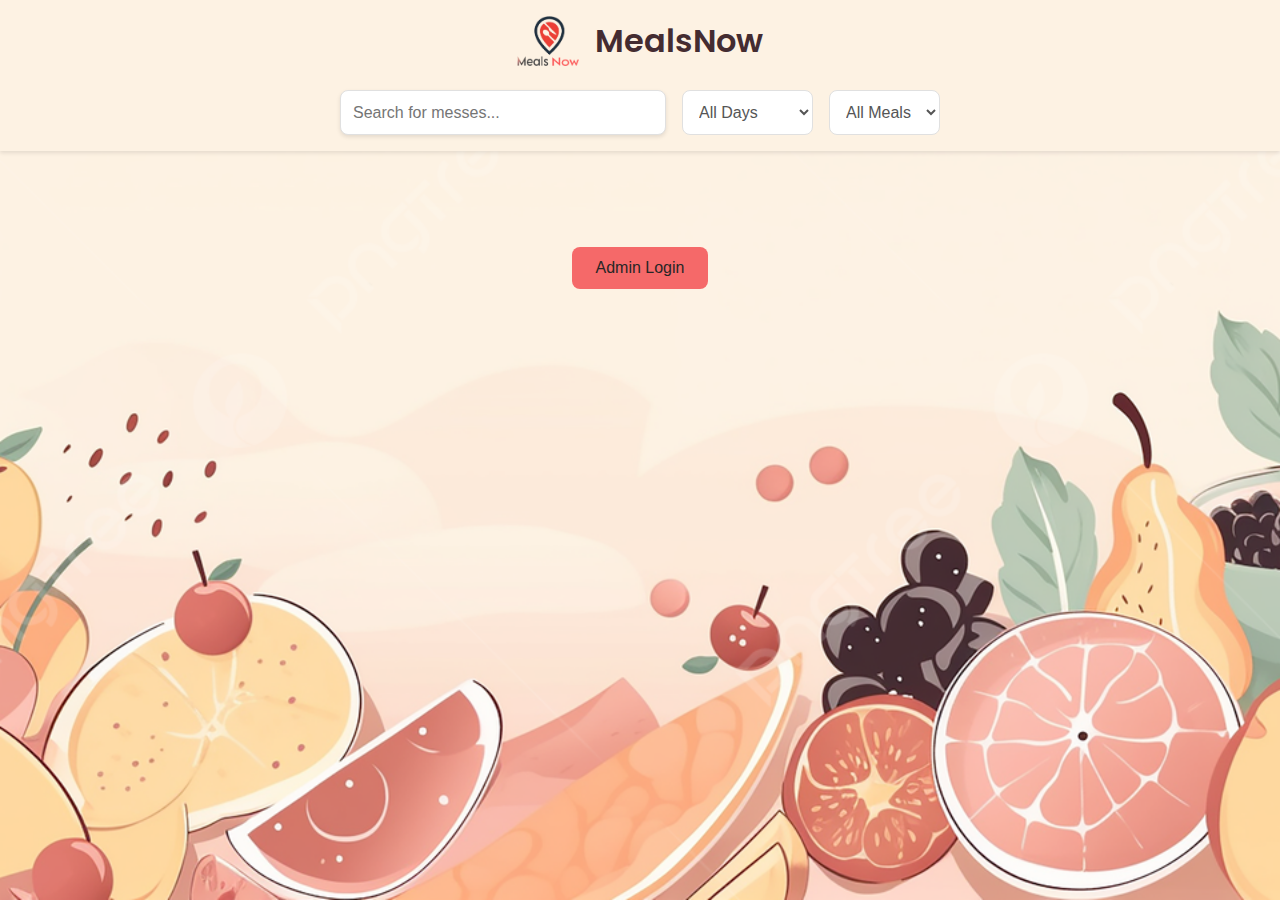
<file: index.html>
<!DOCTYPE html>
<html lang="en">
<head>
    <meta charset="UTF-8">
    <meta name="viewport" content="width=device-width, initial-scale=1.0">
    <title>MealsNow</title>
    <link rel="stylesheet" href="styles.css">
    <link href="https://fonts.googleapis.com/css2?family=Poppins:wght@400;600&display=swap" rel="stylesheet">
</head>
<body>
    <header>
        <div class="logo-container">
            <img src="logo.png" alt="MealsNow Logo" class="logo">
            <h1>MealsNow</h1>
        </div>
        <div class="search-filter">
            <input type="text" id="searchBar" placeholder="Search for messes...">
            <select id="dayFilter">
                <option value="all">All Days</option>
                <option value="Monday">Monday</option>
                <option value="Tuesday">Tuesday</option>
                <option value="Wednesday">Wednesday</option>
                <option value="Thursday">Thursday</option>
                <option value="Friday">Friday</option>
                <option value="Saturday">Saturday</option>
                <option value="Sunday">Sunday</option>
            </select>
            <select id="mealFilter">
                <option value="all">All Meals</option>
                <option value="Lunch">Lunch</option>
                <option value="Dinner">Dinner</option>
            </select>
        </div>
    </header>
    <main>
        <div id="messesList">
            <!-- Mess cards will be dynamically inserted here -->
        </div>
        <div class="admin-login-button">
            <button onclick="window.location.href='adminlogin.html'">Admin Login</button>
        </div>
    </main>
    <script src="script.js"></script>
</body>
</html>
</file>
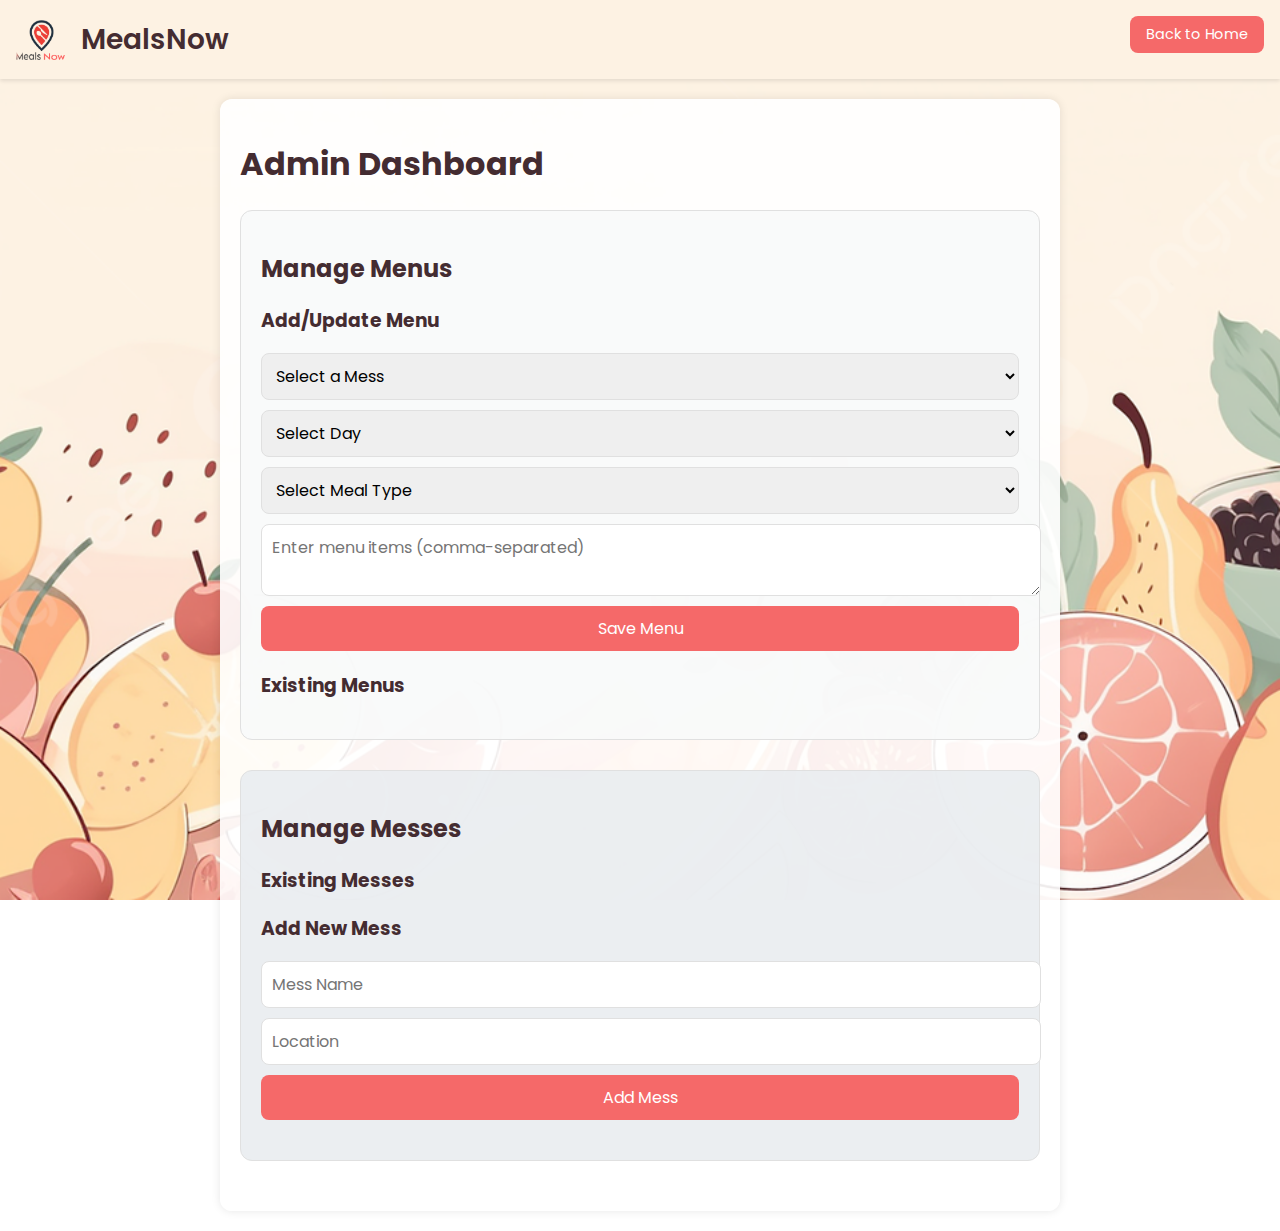
<file: admin.html>
<!DOCTYPE html>
<html lang="en">
<head>
  <meta charset="UTF-8">
  <meta name="viewport" content="width=device-width, initial-scale=1.0">
  <title>Admin Dashboard - MealsNow</title>
  <link rel="stylesheet" href="admin.css">
  <link href="https://fonts.googleapis.com/css2?family=Poppins:wght@400;600&display=swap" rel="stylesheet">
</head>
<body>
  <header>
    <div class="logo-container">
      <img src="logo.png" alt="MealsNow Logo" class="logo">
      <h1>MealsNow</h1>
    </div>
    <div class="admin-login-button">
      <button onclick="window.location.href='index.html'">Back to Home</button>
    </div>
  </header>

  <main>
    <div class="container">
      <h1>Admin Dashboard</h1>

      <!-- Section for Managing Menus -->
      <section class="menu-management">
        <h2>Manage Menus</h2>
        <form id="add-menu-form">
          <h3>Add/Update Menu</h3>
          <select id="mess-select" required>
            <option value="" disabled selected>Select a Mess</option>
          </select>
          
          <!-- Day Dropdown -->
          <select id="menu-day" required>
            <option value="" disabled selected>Select Day</option>
            <option value="Monday">Monday</option>
            <option value="Tuesday">Tuesday</option>
            <option value="Wednesday">Wednesday</option>
            <option value="Thursday">Thursday</option>
            <option value="Friday">Friday</option>
            <option value="Saturday">Saturday</option>
            <option value="Sunday">Sunday</option>
          </select>

          <!-- Meal Type Dropdown -->
          <select id="meal-type" required>
            <option value="" disabled selected>Select Meal Type</option>
            <option value="Lunch">Lunch</option>
            <option value="Dinner">Dinner</option>
          </select>

          <textarea id="menu-items" placeholder="Enter menu items (comma-separated)" required></textarea>
          <button type="submit">Save Menu</button>
        </form>

        <div class="menu-list">
          <h3>Existing Menus</h3>
          <ul id="menu-list">
            <!-- Dynamically populated list of menus -->
          </ul>
        </div>
      </section>

      <!-- Section for Managing Messes -->
      <section class="mess-management">
        <h2>Manage Messes</h2>
        <div class="mess-list">
          <h3>Existing Messes</h3>
          <ul id="mess-list">
            <!-- Dynamically populated list of messes -->
          </ul>
        </div>

        <form id="add-mess-form">
          <h3>Add New Mess</h3>
          <input type="text" id="mess-name" placeholder="Mess Name" required>
          <input type="text" id="mess-location" placeholder="Location" required>
          <button type="submit">Add Mess</button>
        </form>
      </section>
    </div>
  </main>

  <script src="admin.js"></script>
</body>
</html>
</file>
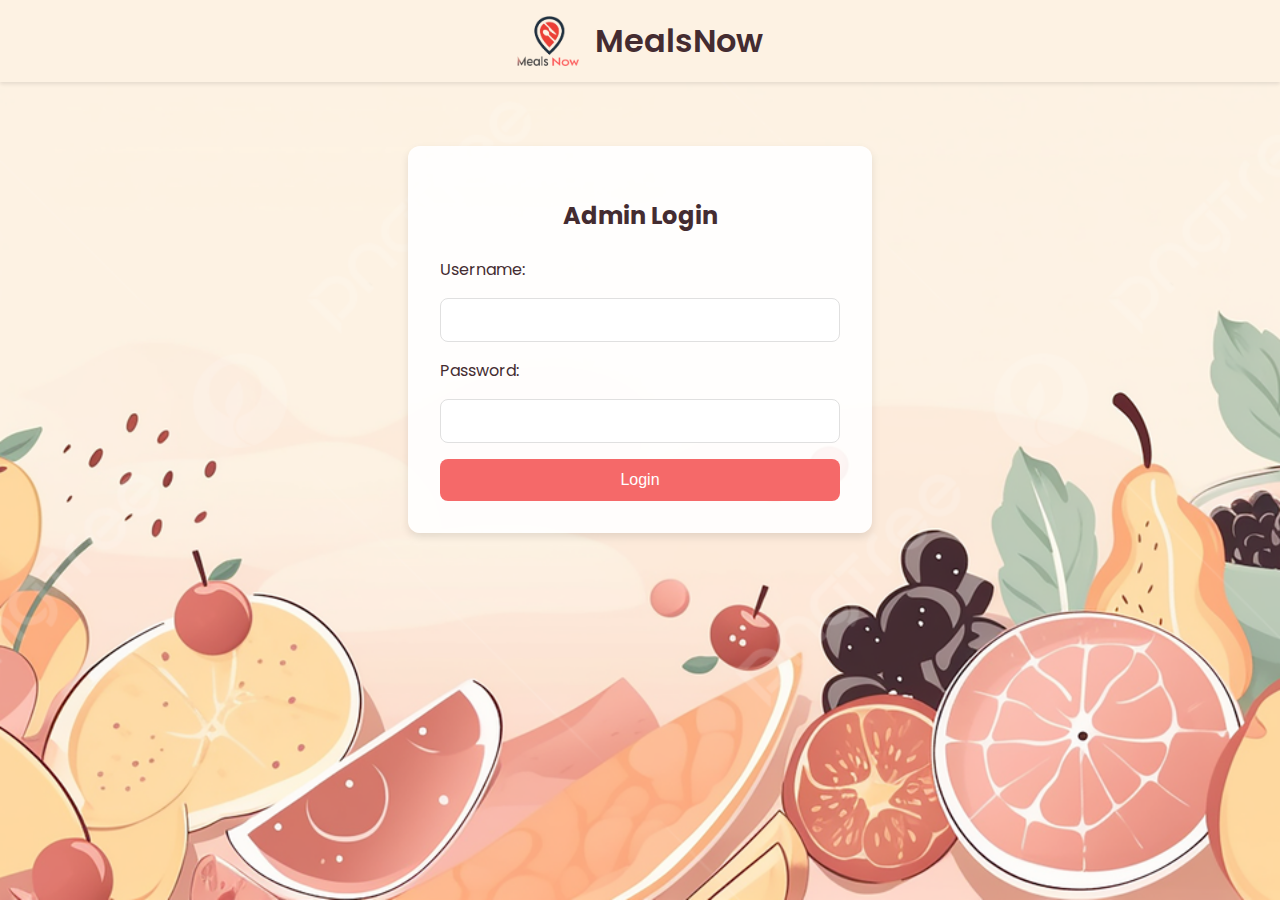
<file: adminlogin.html>
<!DOCTYPE html>
<html lang="en">
<head>
  <meta charset="UTF-8">
  <meta name="viewport" content="width=device-width, initial-scale=1.0">
  <title>Admin Login - MealsNow</title>
  <link rel="stylesheet" href="styles.css">
  <link href="https://fonts.googleapis.com/css2?family=Poppins:wght@400;600&display=swap" rel="stylesheet">
</head>
<body>
  <header>
    <div class="logo-container">
      <img src="logo.png" alt="MealsNow Logo" class="logo">
      <h1>MealsNow</h1>
    </div>
  </header>
  <main>
    <div class="login-container">
      <h2>Admin Login</h2>
      <form id="loginForm">
        <label for="username">Username:</label>
        <input type="text" id="username" name="username" required>
        
        <label for="password">Password:</label>
        <input type="password" id="password" name="password" required>
        
          <button onclick="window.location.href='admin.html'">Login</button>

      </form>
    </div>
  </main>
  <script src="script.js"></script>
</body>
</html>
</file>
<file: styles.css>
/* General Styles */
body {
  font-family: 'Poppins', sans-serif;
  margin: 0;
  padding: 0;
  background-image: url('bg.jpg'); /* Add your background image */
  background-size: cover; /* Cover the entire body */
  background-position: center; /* Center the image */
  background-repeat: no-repeat; /* Do not repeat the image */
  background-attachment: fixed; /* Fixed background for scrolling */
  color: #442c31; /* Deep brownish-red for text */
}

header {
  background: #fdf2e3; /* Light cream background */
  color: #442c31; /* Deep brownish-red for text */
  padding: 1rem;
  text-align: center;
  box-shadow: 0 2px 4px rgba(0, 0, 0, 0.1);
}

.logo-container {
  display: flex;
  align-items: center;
  justify-content: center;
  gap: 1rem;
}

.logo {
  height: 50px; /* Adjust based on your logo size */
  width: auto;
}

header h1 {
  margin: 0;
  font-size: 2rem;
  font-weight: 600;
  color: #442c31; /* Deep brownish-red for "MealsNow" */
}

.search-filter {
  display: flex;
  justify-content: center;
  gap: 1rem;
  margin-top: 1.5rem;
}

#searchBar, #dayFilter, #mealFilter {
  padding: 0.75rem;
  border: none;
  border-radius: 8px;
  font-size: 1rem;
  outline: none;
  background-color: white; /* White background */
  color: #555; /* Grey text */
  cursor: pointer;
  border: 1px solid #e0e0e0; /* Light grey border */
}

#searchBar {
  width: 300px;
  box-shadow: 0 2px 4px rgba(0, 0, 0, 0.1);
  color: #333; /* Dark grey text */
}

#dayFilter:hover, #mealFilter:hover {
  background-color: #f5f5f5; /* Light grey on hover */
  color: #333; /* Darker grey text on hover */
}

main {
  padding: 2rem;
}

/* Messes and Menus Section */
#messesList {
  display: grid;
  grid-template-columns: repeat(auto-fit, minmax(250px, 1fr));
  gap: 1.5rem;
  padding: 1rem;
}

.messCard {
  background: rgba(255, 255, 255, 0.9); /* Semi-transparent white for cards */
  border: 1px solid #e0e0e0; /* Light grey border */
  border-radius: 12px;
  padding: 1.5rem;
  box-shadow: 0 4px 8px rgba(0, 0, 0, 0.1);
  transition: transform 0.2s, box-shadow 0.2s;
}

.messCard:hover {
  transform: translateY(-5px);
  box-shadow: 0 6px 12px rgba(0, 0, 0, 0.15);
}

.messCard h3 {
  margin: 0 0 0.5rem;
  font-size: 1.5rem;
  color: #f56969; /* Coral red */
}

.messCard p {
  margin: 0.5rem 0;
  font-size: 1rem;
  color: #333; /* Dark grey for text */
}

.messCard p strong {
  color: #333; /* Dark grey for bold text */
}

.menus {
  margin-top: 1rem;
}

.menu {
  background: rgba(245, 245, 245, 0.9); /* Semi-transparent light grey */
  border: 1px solid #e0e0e0; /* Light grey border */
  border-radius: 8px;
  padding: 1rem;
  margin-bottom: 0.5rem;
}

.menu p {
  margin: 0.25rem 0;
}

/* Responsive Design */
@media (max-width: 600px) {
  .logo-container {
      flex-direction: column;
      gap: 0.5rem;
  }

  .logo {
      height: 40px; /* Smaller logo for mobile */
  }

  header h1 {
      font-size: 1.75rem;
  }

  .search-filter {
      flex-direction: column;
      align-items: center;
  }

  #searchBar {
      width: 100%;
  }

  #messesList {
      grid-template-columns: 1fr;
  }
}

/* Admin Login Button */
.admin-login-button {
  text-align: center;
  margin-top: 2rem;
}

.admin-login-button button {
  background-color: #f56969; /* Coral red */
  color: rgb(39, 38, 38);
  border: none;
  padding: 0.75rem 1.5rem;
  font-size: 1rem;
  border-radius: 8px;
  cursor: pointer;
  transition: background-color 0.2s;
}

.admin-login-button button:hover {
  background-color: #e55c5c; /* Slightly darker coral red */
}

/* Login Container */
.login-container {
  max-width: 400px;
  margin: 2rem auto;
  padding: 2rem;
  background: rgba(255, 255, 255, 0.9); /* Semi-transparent white */
  border-radius: 12px;
  box-shadow: 0 4px 8px rgba(0, 0, 0, 0.1);
}

.login-container h2 {
  margin-bottom: 1.5rem;
  color: #442c31; /* Deep brownish-red */
  text-align: center;
}

.login-container form {
  display: flex;
  flex-direction: column;
  gap: 1rem;
}

.login-container input {
  padding: 0.75rem;
  border: 1px solid #e0e0e0; /* Light grey border */
  border-radius: 8px;
  font-size: 1rem;
  outline: none;
}

.login-container button {
  background-color: #f56969; /* Coral red */
  color: white;
  border: none;
  padding: 0.75rem;
  font-size: 1rem;
  border-radius: 8px;
  cursor: pointer;
  transition: background-color 0.2s;
}

.login-container button:hover {
  background-color: #e55c5c; /* Slightly darker coral red */
}
/* Add animations */
@keyframes fadeIn {
  from { opacity: 0; }
  to { opacity: 1; }
}

@keyframes slideIn {
  from { transform: translateY(20px); opacity: 0; }
  to { transform: translateY(0); opacity: 1; }
}

/* Apply animations */
.messCard, .login-container {
  animation: fadeIn 0.5s ease-in-out;
}

.messCard:hover {
  transform: scale(1.05);
  transition: transform 0.3s ease-in-out;
}

/* Modern button styles */
button {
  background-color: #f56969;
  color: white;
  border: none;
  padding: 10px 20px;
  border-radius: 8px;
  cursor: pointer;
  transition: background-color 0.3s ease;
}

button:hover {
  background-color: #e55c5c;
}

/* Modern input styles */
input, textarea, select {
  padding: 10px;
  border: 1px solid #e0e0e0;
  border-radius: 8px;
  font-size: 16px;
  transition: border-color 0.3s ease;
}

input:focus, textarea:focus, select:focus {
  border-color: #f56969;
  outline: none;
}
</file>
<file: admin.css>
/* admin.css */
body {
  font-family: 'Poppins', sans-serif;
  background-image: url('bg.jpg'); /* Background image */
  background-size: cover;
  background-position: center;
  background-repeat: no-repeat;
  background-attachment: fixed;
  margin: 0;
  padding: 0;
  color: #333; /* Dark grey for text */
}

.container {
  max-width: 800px;
  margin: 20px auto;
  padding: 20px;
  background-color: rgba(255, 255, 255, 0.9); /* Semi-transparent white */
  box-shadow: 0 0 10px rgba(0, 0, 0, 0.1);
  border-radius: 12px;
}

h1, h2, h3 {
  color: #442c31; /* Deep brownish-red for headings */
}

section {
  margin-bottom: 30px;
  padding: 20px;
  border: 1px solid #e0e0e0; /* Light grey border */
  border-radius: 12px;
  background-color: rgba(255, 255, 255, 0.95); /* Semi-transparent white */
}

form {
  margin-bottom: 20px;
}

input, select, textarea, button {
  display: block;
  width: 100%;
  padding: 10px;
  margin-bottom: 10px;
  border: 1px solid #e0e0e0; /* Light grey border */
  border-radius: 8px;
  font-size: 16px;
  font-family: 'Poppins', sans-serif;
}

button {
  background-color: #f56969; /* Coral red */
  color: white;
  border: none;
  cursor: pointer;
  transition: background-color 0.3s ease;
}

button:hover {
  background-color: #e55c5c; /* Slightly darker coral red */
}

ul {
  list-style-type: none;
  padding: 0;
}

li {
  background-color: rgba(255, 255, 255, 0.95); /* Semi-transparent white */
  padding: 10px;
  margin-bottom: 5px;
  border: 1px solid #e0e0e0; /* Light grey border */
  border-radius: 8px;
  display: flex;
  justify-content: space-between;
  align-items: center;
}

li button {
  background-color: #dc3545; /* Red for delete buttons */
  color: white;
  border: none;
  padding: 5px 10px;
  border-radius: 4px;
  cursor: pointer;
  transition: background-color 0.3s ease;
}

li button:hover {
  background-color: #c82333; /* Slightly darker red */
}

.mess-management {
  background-color: rgba(233, 236, 239, 0.9); /* Semi-transparent light grey */
}

.menu-management {
  background-color: rgba(248, 249, 250, 0.9); /* Semi-transparent lighter grey */
}
/* Header */
header {
  background: #fdf2e3; /* Light cream background */
  color: #442c31; /* Deep brownish-red for text */
  padding: 1rem;
  display: flex;
  justify-content: space-between;
  align-items: center;
  box-shadow: 0 2px 4px rgba(0, 0, 0, 0.1);
}

/* Logo Container */
.logo-container {
  display: flex;
  align-items: center;
  gap: 1rem;
}

.logo {
  height: 40px; /* Smaller logo size */
  width: auto; /* Maintain aspect ratio */
}

header h1 {
  margin: 0;
  font-size: 1.75rem; /* Adjusted font size */
  font-weight: 600;
  color: #442c31; /* Deep brownish-red for "MealsNow" */
}

/* Admin Login Button */
.admin-login-button {
  margin-left: auto; /* Push button to the right */
}

.admin-login-button button {
  background-color: #f56969; /* Coral red */
  color: white;
  border: none;
  padding: 0.5rem 1rem; /* Smaller padding */
  font-size: 0.9rem; /* Smaller font size */
  border-radius: 8px;
  cursor: pointer;
  transition: background-color 0.2s;
}

.admin-login-button button:hover {
  background-color: #e55c5c; /* Slightly darker coral red */
}
/* Add animations */
@keyframes fadeIn {
  from { opacity: 0; }
  to { opacity: 1; }
}

@keyframes slideIn {
  from { transform: translateY(20px); opacity: 0; }
  to { transform: translateY(0); opacity: 1; }
}

/* Apply animations */
.messCard, .login-container {
  animation: fadeIn 0.5s ease-in-out;
}

.messCard:hover {
  transform: scale(1.05);
  transition: transform 0.3s ease-in-out;
}

/* Modern button styles */
button {
  background-color: #f56969;
  color: white;
  border: none;
  padding: 10px 20px;
  border-radius: 8px;
  cursor: pointer;
  transition: background-color 0.3s ease;
}

button:hover {
  background-color: #e55c5c;
}

/* Modern input styles */
input, textarea, select {
  padding: 10px;
  border: 1px solid #e0e0e0;
  border-radius: 8px;
  font-size: 16px;
  transition: border-color 0.3s ease;
}

input:focus, textarea:focus, select:focus {
  border-color: #f56969;
  outline: none;
}
</file>
